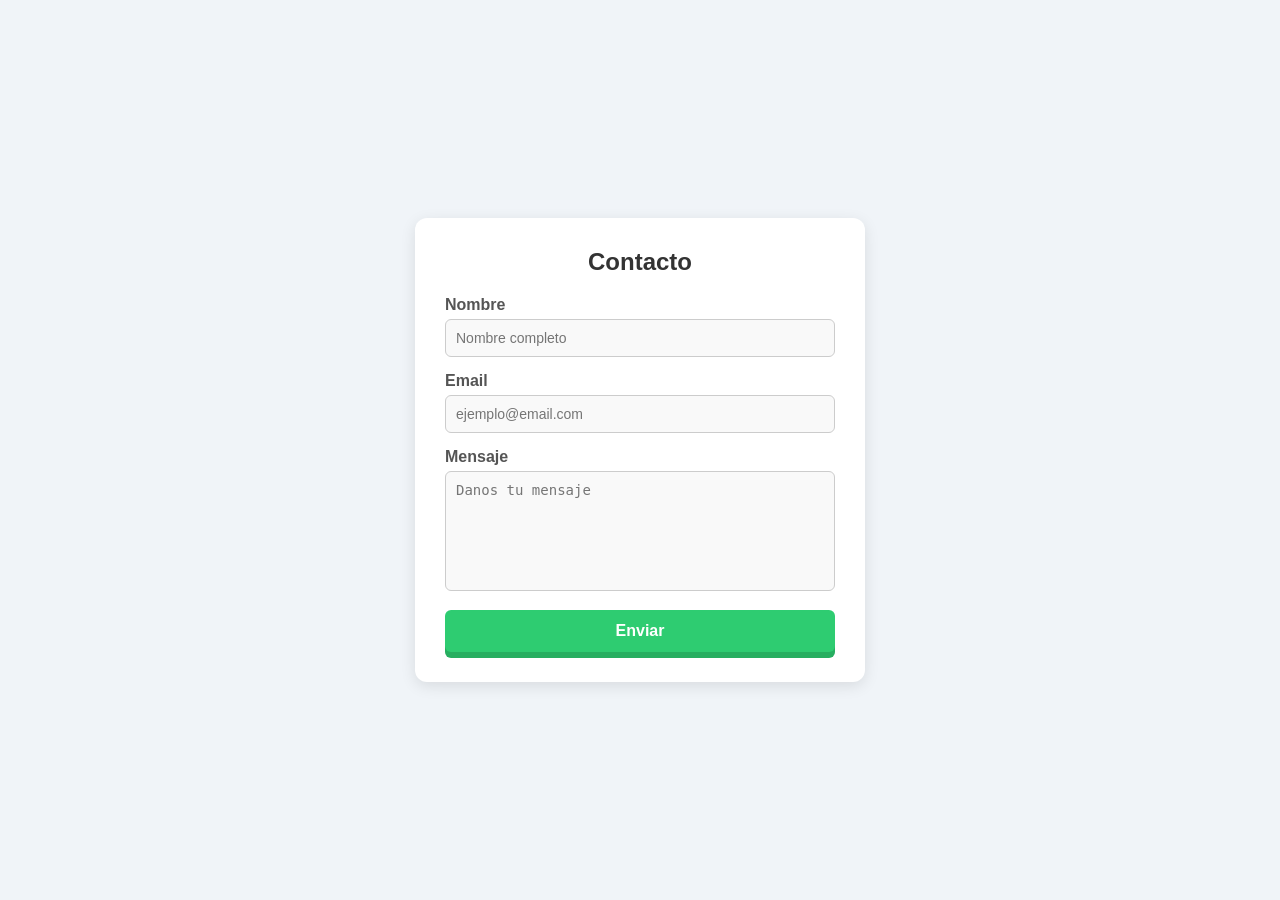
<file: enunciado02.html>
<!DOCTYPE html>
<html lang="es">
<head>
    <meta charset="UTF-8">
    <meta name="viewport" content="width=device-width, initial-scale=1.0">
    <title>Contacto con Botón 3D</title>
    <link rel="stylesheet" href="/style02.css">
</head>
<body>

    <div class="principal">
        <h2>Contacto</h2>
        <form action="mailto:correo@ejemplo.com" method="post">
            <div class="grupo">
                <label for="nombre">Nombre</label>
                <input type="text" id="nombre" name="nombre" placeholder="Nombre completo" required>
            </div>

            <div class="grupo">
                <label for="email">Email</label>
                <input type="email" id="email" name="email" placeholder="ejemplo@email.com" required>
            </div>

            <div class="grupo">
                <label for="mensaje">Mensaje</label>
                <textarea id="mensaje" name="mensaje" placeholder="Danos tu mensaje" required></textarea>
            </div>

            <button type="submit" class="btn-enviar">Enviar</button>
        </form>
    </div>

</body>
</html>
</file>
<file: style02.css>
*{
    margin: 0;
    padding: 0;
}

body {
    background-color: #f0f4f8;
    font-family: Arial, sans-serif;
    margin: 0;
    display: flex;
    justify-content: center;
    align-items: center;
    min-height: 100vh;
}


.principal {
    background-color: #ffffff;
    border-radius: 12px;
    box-shadow: 0 4px 15px rgba(0, 0, 0, 0.1);
    width: 100%;
    max-width: 450px;
    padding: 30px;
    box-sizing: border-box;
}

.principal h2 {
    text-align: center;
    margin-top: 0;
    margin-bottom: 20px;
    color: #333333;
}


.grupo {
    margin-bottom: 15px;
}

.grupo label {
    display: block;
    margin-bottom: 5px;
    font-weight: bold;
    color: #555555;
}

input[type="text"],
input[type="email"],
textarea {
    width: 100%;
    padding: 10px;
    border: 1px solid #cccccc;
    border-radius: 6px;
    background-color: #f9f9f9;
    box-sizing: border-box;
    font-size: 14px;
    transition: border-color 0.3s, box-shadow 0.3s;
}

textarea {
    height: 120px;
    resize: none; /* Bloquea el cambio de tamaño */
}

/* Efecto Focus */
input:focus,
textarea:focus {
    outline: none;
    border-color: #3498db;
    box-shadow: 0 0 8px rgba(52, 152, 219, 0.4);
}


.btn-enviar {
    width: 100%;
    background-color: #2ecc71;
    color: white;
    font-weight: bold;
    border: none;
    padding: 12px;
    font-size: 16px;
    border-radius: 6px;
    cursor: pointer;
    display: block;
    position: relative;
    /* Sombra sólida verde oscura que simula base 3D de 6px */
    box-shadow: 0 6px 0 #27ae60;
    transition: background-color 0.2s, transform 0.1s, box-shadow 0.1s;
}


.btn-enviar:hover {
    background-color: #27ae60;
}


.btn-enviar:active {
    transform: translateY(4px); /* El botón desciende 4px */
    box-shadow: 0 2px 0 #219653; /* La sombra se reduce */
}
</file>
